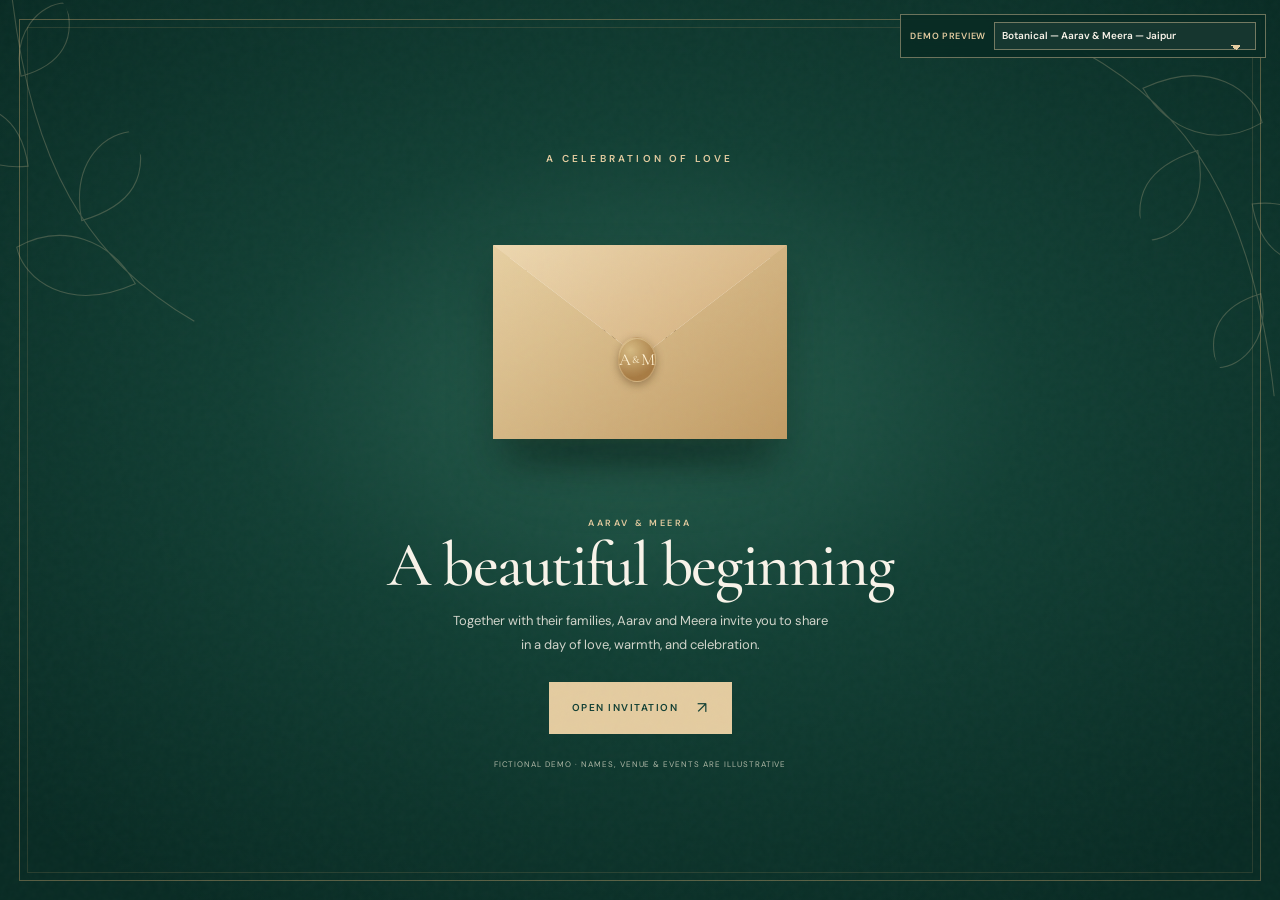
<file: index.html>
<!doctype html>
<html lang="en">

<head>
  <meta charset="UTF-8" />
  <meta name="viewport" content="width=device-width,initial-scale=1" />
  <meta name="theme-color" content="#123c32" />
  <meta name="description" content="A fictional luxury botanical wedding invitation demo for Aarav and Meera." />
  <title>Aarav &amp; Meera — Invitation Demo</title>
  <link rel="preconnect" href="https://fonts.googleapis.com" />
  <link rel="preconnect" href="https://fonts.gstatic.com" crossorigin />
  <link
    href="https://fonts.googleapis.com/css2?family=Cormorant+Garamond:ital,wght@0,400;0,500;0,600;1,400;1,500&family=DM+Sans:wght@400;500;600&display=swap"
    rel="stylesheet" />
  <link rel="stylesheet" href="styles/botanical.css" />
  <link rel="stylesheet" href="styles/envelope.css" />
  <link rel="stylesheet" href="styles/config.css" />
  <script src="config/invitations.js" defer></script>
  <script src="scripts/botanical.js" defer></script>
</head>

<body>
  <div class="paper-grain" aria-hidden="true"></div>
  <aside class="demo-switcher" aria-label="Local demo preview">
    <label for="demoInvitation">Demo preview</label>
    <select id="demoInvitation"></select>
  </aside>
  <main>
    <section class="intro" id="intro" aria-labelledby="intro-title">
      <div class="frame frame--outer" aria-hidden="true"></div>
      <div class="frame frame--inner" aria-hidden="true"></div>
      <svg class="foliage foliage--left" viewBox="0 0 240 430" aria-hidden="true">
        <path
          d="M211 421C143 315 129 199 204 10M174 358c-77-4-102-57-93-90 55-2 91 38 93 90Zm-20-84c18-62 67-72 93-57-9 48-38 67-93 57Zm-24-76c-50-19-60-66-48-91 43 8 65 41 48 91Zm36-87c12-45 52-59 76-47-6 38-32 56-76 47Z"
          fill="none" stroke="currentColor" stroke-width="1.15" />
      </svg>
      <svg class="foliage foliage--right" viewBox="0 0 240 430" aria-hidden="true">
        <path
          d="M211 421C143 315 129 199 204 10M174 358c-77-4-102-57-93-90 55-2 91 38 93 90Zm-20-84c18-62 67-72 93-57-9 48-38 67-93 57Zm-24-76c-50-19-60-66-48-91 43 8 65 41 48 91Zm36-87c12-45 52-59 76-47-6 38-32 56-76 47Z"
          fill="none" stroke="currentColor" stroke-width="1.15" />
      </svg>
      <p class="eyebrow">A CELEBRATION OF LOVE</p>
      <div class="envelope-stage" aria-hidden="true">
        <div class="envelope" id="envelope">
          <div class="envelope-shadow"></div>
          <div class="envelope-back"></div>
          <div class="envelope-liner"></div>
          <div class="letter">
            <div class="letter-inner"><span>THE WEDDING OF</span><strong>Aarav <i>&amp;</i> Meera</strong><small>12 · 12
                · 2026</small><b>✦</b></div>
          </div>
          <div class="envelope-flap"></div>
          <div class="envelope-front"></div>
          <div class="wax-seal"><span>A</span><i>&amp;</i><span>M</span></div>
        </div>
      </div>
      <p class="intro-kicker">AARAV &amp; MEERA</p>
      <h1 id="intro-title">A beautiful beginning</h1>
      <p class="intro-copy">Together with their families, Aarav and Meera invite you to share in a day of love, warmth,
        and celebration.</p>
      <button id="openBtn" class="button button--gold" type="button" aria-controls="invitation"><span>Open
          invitation</span><span class="button-arrow" aria-hidden="true">↗</span></button>
      <p class="demo-badge">Fictional demo · names, venue &amp; events are illustrative</p>
    </section>

    <section class="invitation" id="invitation" hidden aria-label="Fictional wedding invitation details">
      <header class="hero">
        <div class="hero-orbit" aria-hidden="true"></div>
        <p class="eyebrow">WITH JOY IN OUR HEARTS</p>
        <p class="hero-pretitle">THE WEDDING CELEBRATION OF</p>
        <h2 tabindex="-1">Aarav <em>&amp;</em> Meera</h2>
        <p class="hero-subtitle">joyfully invite you to celebrate a new beginning</p>
        <div class="ornament" aria-hidden="true"><span></span>✦<span></span></div>
        <p class="hero-date">SATURDAY · 12 DECEMBER 2026</p>
        <p class="hero-venue">The Grand Courtyard <b>·</b> Jaipur, Rajasthan</p><a class="scroll-link"
          href="#details">Discover the celebration <span aria-hidden="true">↓</span></a>
      </header>

      <section class="details" id="details" aria-labelledby="details-title">
        <div class="section-heading">
          <p class="eyebrow eyebrow--ink">SAVE THE DATE</p>
          <h2 id="details-title">Counting down<br><i>to forever</i></h2>
        </div>
        <div class="countdown" aria-label="Countdown to fictional wedding day">
          <div class="countdown-item"><strong id="days">—</strong><span>Days</span></div>
          <div class="countdown-item"><strong id="hours">—</strong><span>Hours</span></div>
          <div class="countdown-item"><strong id="minutes">—</strong><span>Minutes</span></div>
          <div class="countdown-item"><strong id="seconds">—</strong><span>Seconds</span></div>
        </div>
        <div class="detail-rule" aria-hidden="true"><span></span>✦<span></span></div>
        <div class="event-layout">
          <div class="event-intro">
            <p class="eyebrow eyebrow--ink">THE CELEBRATION</p>
            <h3>An evening<br>in bloom.</h3>
            <p>Gather with us beneath the Jaipur sky for a ceremony, a shared feast, and dancing into the night.</p><a
              id="venueLink" class="button button--outline"
              href="https://www.google.com/maps/search/?api=1&amp;query=Jaipur+Rajasthan" target="_blank"
              rel="noopener noreferrer">View venue location <span aria-hidden="true">↗</span></a>
            <p id="venueNote" class="demo-note">Demo map opens a Jaipur search, not a confirmed venue.</p>
          </div>
          <ol id="eventSchedule" class="schedule" aria-label="Fictional event schedule">
            <li><time datetime="2026-12-12T15:30:00+05:30">03:30 PM</time>
              <div><span class="schedule-mark" aria-hidden="true">✦</span>
                <h4>Welcome refreshments</h4>
                <p>The Courtyard Entrance</p>
              </div>
            </li>
            <li><time datetime="2026-12-12T16:00:00+05:30">04:00 PM</time>
              <div><span class="schedule-mark" aria-hidden="true">✿</span>
                <h4>Wedding ceremony</h4>
                <p>Garden Pavilion</p>
              </div>
            </li>
            <li><time datetime="2026-12-12T19:00:00+05:30">07:00 PM</time>
              <div><span class="schedule-mark" aria-hidden="true">✧</span>
                <h4>Dinner &amp; dancing</h4>
                <p>The Grand Courtyard</p>
              </div>
            </li>
          </ol>
        </div>
      </section>
      <section class="rsvp" id="rsvp" aria-labelledby="rsvp-title"><svg class="rsvp-foliage" viewBox="0 0 240 430"
          aria-hidden="true">
          <path
            d="M211 421C143 315 129 199 204 10M174 358c-77-4-102-57-93-90 55-2 91 38 93 90Zm-20-84c18-62 67-72 93-57-9 48-38 67-93 57Zm-24-76c-50-19-60-66-48-91 43 8 65 41 48 91Zm36-87c12-45 52-59 76-47-6 38-32 56-76 47Z"
            fill="none" stroke="currentColor" stroke-width="1.15" />
        </svg>
        <div class="rsvp-copy">
          <p class="eyebrow">KINDLY REPLY</p>
          <h2 id="rsvp-title">Will you join us?</h2>
          <p>We would be honoured to celebrate this beautiful moment with you.</p>
        </div>
        <form id="rsvpForm" novalidate aria-describedby="rsvpStatus rsvpNote">
          <div class="field"><label for="guestName">Your name</label><input id="guestName" name="guestName"
              autocomplete="name" placeholder="Enter your full name" maxlength="80" required /></div>
          <div class="field"><label for="attendance">Attendance</label><select id="attendance" name="attendance"
              required>
              <option value="">Select an option</option>
              <option value="yes">Joyfully accepts</option>
              <option value="no">Regretfully declines</option>
            </select></div>
          <div class="field"><label for="guestCount">Number of guests</label><select id="guestCount" name="guestCount">
              <option value="1">1 guest</option>
              <option value="2">2 guests</option>
              <option value="3">3 guests</option>
              <option value="4">4 guests</option>
            </select></div>
          <div class="field"><label for="guestMessage">A note <span>(optional)</span></label><textarea
              id="guestMessage" name="message" rows="3" maxlength="500" placeholder="Share a message for the couple"></textarea></div>
          <div class="rsvp-honeypot" aria-hidden="true"><label for="rsvpWebsite">Website</label><input
              id="rsvpWebsite" name="website" type="text" tabindex="-1" autocomplete="off" /></div>
          <button class="button button--gold" type="submit">Send demo RSVP <span
              aria-hidden="true">↗</span></button>
          <p id="rsvpStatus" class="rsvp-status" aria-live="polite"></p>
          <p id="rsvpNote" class="demo-note demo-note--light">Demo only: confirmation appears in this browser. No RSVP
            is sent or stored.</p>
        </form>
      </section>
      <footer><span>Made with love</span><strong>A <i>&amp;</i> M</strong>
        <p>INVITATION CONCEPT · FICTIONAL DEMO CONTENT</p>
      </footer>
    </section>
  </main>
</body>

</html>
</file>
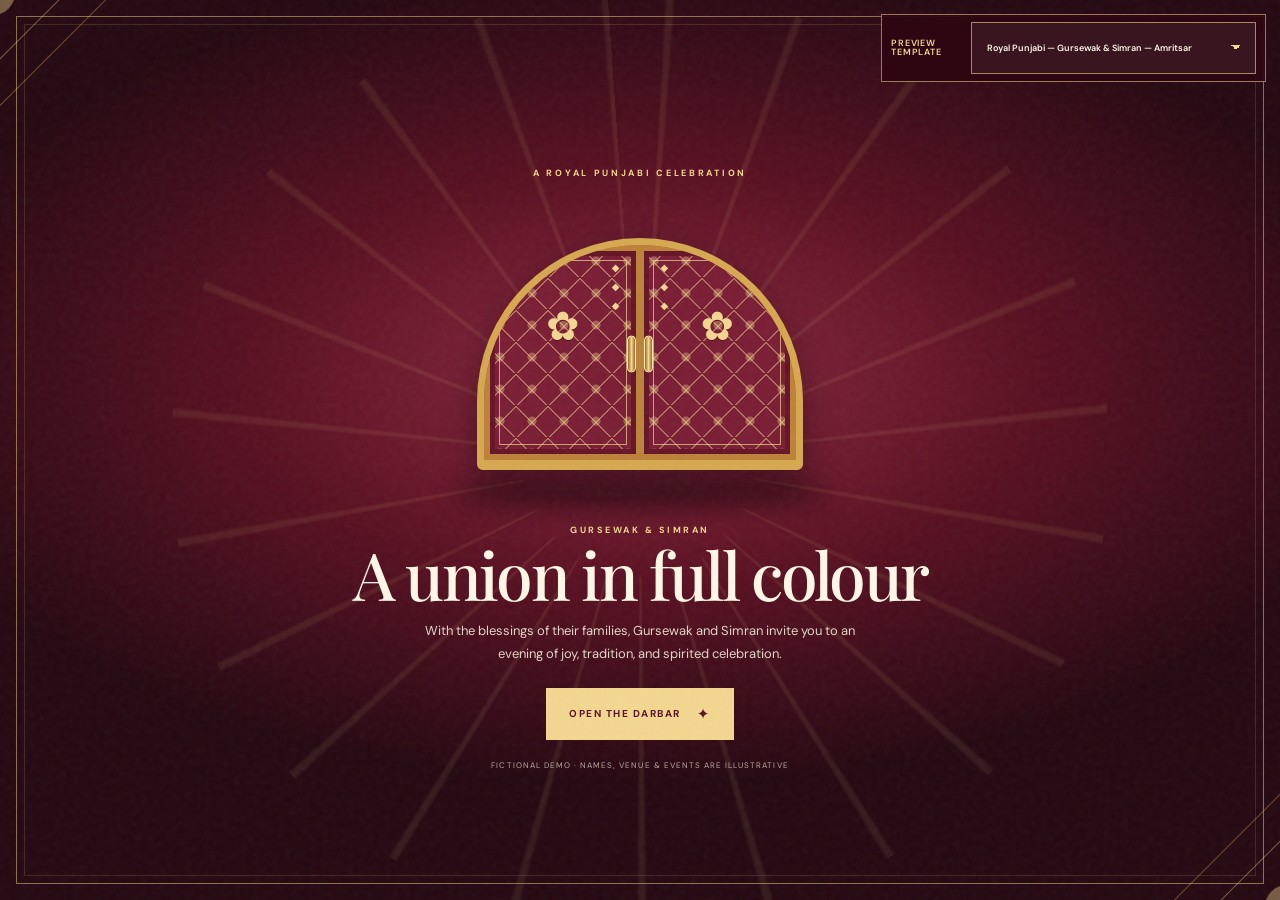
<file: royal-punjabi.html>
<!doctype html>
<html lang="en">

<head>
  <meta charset="UTF-8" />
  <meta name="viewport" content="width=device-width,initial-scale=1" />
  <meta name="theme-color" content="#4a0b1a" />
  <meta name="description" content="A fictional Royal Punjabi wedding invitation demo." />
  <title>Gursewak &amp; Simran — Royal Punjabi Invitation</title>
  <link rel="preconnect" href="https://fonts.googleapis.com" />
  <link rel="preconnect" href="https://fonts.gstatic.com" crossorigin />
  <link href="https://fonts.googleapis.com/css2?family=DM+Sans:wght@400;500;600;700&family=Noto+Serif+Gurmukhi:wght@400;500;600&family=Playfair+Display:ital,wght@0,500;0,600;0,700;1,500;1,600&display=swap" rel="stylesheet" />
  <link rel="stylesheet" href="styles/royal-punjabi.css" />
  <script src="config/invitations.js" defer></script>
  <script src="scripts/royal-punjabi.js" defer></script>
</head>

<body class="royal-page">
  <div class="royal-texture" aria-hidden="true"></div>
  <aside class="template-switcher" aria-label="Local template preview">
    <label for="templatePreview">Preview template</label>
    <select id="templatePreview"></select>
  </aside>
  <main>
    <section class="royal-entrance" id="royalEntrance" aria-labelledby="royal-entrance-title">
      <div class="sunburst" aria-hidden="true"></div>
      <div class="royal-corner royal-corner--one" aria-hidden="true"></div>
      <div class="royal-corner royal-corner--two" aria-hidden="true"></div>
      <p class="royal-kicker">A ROYAL PUNJABI CELEBRATION</p>
      <div class="darbar-stage" aria-hidden="true">
        <div class="darbar-shadow"></div>
        <div class="darbar-arch">
          <div class="darbar-card">
            <span class="card-overline">TOGETHER WITH THEIR FAMILIES</span>
            <span class="card-flourish">✦</span>
            <strong>Gursewak <i>&amp;</i> Simran</strong>
            <span class="card-date">17 · 04 · 2027</span>
          </div>
          <div class="darbar-door darbar-door--left"><span class="door-rosette">✿</span><span class="door-chain">◆<br>◆<br>◆</span></div>
          <div class="darbar-door darbar-door--right"><span class="door-rosette">✿</span><span class="door-chain">◆<br>◆<br>◆</span></div>
          <div class="darbar-handle darbar-handle--left"></div>
          <div class="darbar-handle darbar-handle--right"></div>
        </div>
      </div>
      <p class="royal-names">GURSEWAK &amp; SIMRAN</p>
      <h1 id="royal-entrance-title">A union in full colour</h1>
      <p class="royal-intro-copy">With the blessings of their families, Gursewak and Simran invite you to an evening of joy, tradition, and spirited celebration.</p>
      <button id="royalOpen" class="royal-button royal-button--gold" type="button" aria-controls="royalInvitation"><span>Open the darbar</span><b aria-hidden="true">✦</b></button>
      <p class="royal-demo-badge">Fictional demo · names, venue &amp; events are illustrative</p>
    </section>

    <section class="royal-invitation" id="royalInvitation" hidden aria-label="Fictional Royal Punjabi wedding invitation details">
      <header class="royal-hero">
        <div class="royal-hero__pattern" aria-hidden="true"></div>
        <div class="royal-archway" aria-hidden="true"><span></span><span></span><span></span></div>
        <p class="royal-kicker">WITH LOVE, LAUGHTER &amp; BLESSINGS</p>
        <p class="royal-pretitle">CELEBRATING THE WEDDING OF</p>
        <h2 tabindex="-1">Gursewak <i>&amp;</i> Simran</h2>
        <p class="royal-subtitle">invite you to share in a celebration made for the heart</p>
        <div class="royal-rule" aria-hidden="true"><span></span><b>✦</b><span></span></div>
        <p class="royal-date">SATURDAY · 17 APRIL 2027</p>
        <p class="royal-venue">The Saffron Haveli <b>·</b> Amritsar, Punjab</p>
        <a class="royal-scroll-link" href="#royalDetails">Explore the festivities <span aria-hidden="true">↓</span></a>
      </header>

      <section class="royal-details" id="royalDetails" aria-labelledby="royal-details-title">
        <div class="royal-section-heading">
          <p class="royal-kicker royal-kicker--ink">SAVE THE DATE</p>
          <h2 id="royal-details-title">The celebration<br><i>draws near</i></h2>
        </div>
        <div class="royal-countdown" aria-label="Countdown to fictional wedding day">
          <div><strong id="royalDays">—</strong><span>Days</span></div>
          <div><strong id="royalHours">—</strong><span>Hours</span></div>
          <div><strong id="royalMinutes">—</strong><span>Minutes</span></div>
          <div><strong id="royalSeconds">—</strong><span>Seconds</span></div>
        </div>
        <div class="royal-divider" aria-hidden="true"><span></span><i>✿</i><span></span></div>
        <div class="royal-events">
          <article class="royal-event-copy">
            <p class="royal-kicker royal-kicker--ink">THE FESTIVITIES</p>
            <h3>An evening<br>of splendour.</h3>
            <p>Gather beneath the arches for music, vows, generous tables, and a dance floor that carries on into the night.</p>
            <a id="royalVenueLink" class="royal-button royal-button--outline" href="https://www.google.com/maps/search/?api=1&amp;query=Amritsar+Punjab" target="_blank" rel="noopener noreferrer">View venue location <b aria-hidden="true">↗</b></a>
            <p id="royalVenueNote" class="royal-demo-note">Demo map opens an Amritsar search, not a confirmed venue.</p>
          </article>
          <ol id="royalSchedule" class="royal-schedule" aria-label="Fictional event schedule"></ol>
        </div>
      </section>

      <section class="royal-rsvp" id="royalRsvp" aria-labelledby="royal-rsvp-title">
        <div class="royal-rsvp__motif" aria-hidden="true">✿</div>
        <div class="royal-rsvp-copy">
          <p class="royal-kicker">KINDLY REPLY</p>
          <h2 id="royal-rsvp-title">Will you celebrate with us?</h2>
          <p>Your presence would make this joyous occasion even more memorable.</p>
        </div>
        <form id="royalRsvpForm" novalidate aria-describedby="royalRsvpStatus royalRsvpNote">
          <div class="royal-field"><label for="royalGuestName">Your name</label><input id="royalGuestName" name="guestName" autocomplete="name" maxlength="80" placeholder="Enter your full name" required /></div>
          <div class="royal-field"><label for="royalAttendance">Attendance</label><select id="royalAttendance" name="attendance" required><option value="">Select an option</option><option value="yes">Joyfully accepts</option><option value="no">Regretfully declines</option></select></div>
          <div class="royal-field"><label for="royalGuestCount">Number of guests</label><select id="royalGuestCount" name="guestCount"></select></div>
          <div class="royal-field"><label for="royalMessage">A note <span>(optional)</span></label><textarea id="royalMessage" name="message" rows="3" maxlength="500" placeholder="Share a message for the couple"></textarea></div>
          <div class="royal-honeypot" aria-hidden="true"><label for="royalWebsite">Website</label><input id="royalWebsite" name="website" type="text" tabindex="-1" autocomplete="off" /></div>
          <button class="royal-button royal-button--gold" type="submit">Send demo RSVP <b aria-hidden="true">✦</b></button>
          <p id="royalRsvpStatus" class="royal-rsvp-status" aria-live="polite"></p>
          <p id="royalRsvpNote" class="royal-demo-note royal-demo-note--light">Demo only: confirmation appears in this browser. No RSVP is sent or stored.</p>
        </form>
      </section>
      <footer class="royal-footer"><span>Made for a grand celebration</span><strong>G <i>&amp;</i> S</strong><p>ROYAL PUNJABI INVITATION CONCEPT · FICTIONAL DEMO CONTENT</p></footer>
    </section>
  </main>
</body>

</html>
</file>
<file: styles/botanical.css>
:root{--emerald-950:#092b24;--emerald-900:#0e352c;--emerald-800:#123f34;--ivory:#f8f3e9;--ink:#17362e;--ink-soft:#52655d;--gold:#c5a36b;--gold-pale:#e4cca0;--gold-deep:#98733e;--line:rgba(197,163,107,.42);--display:'Cormorant Garamond',Georgia,serif;--sans:'DM Sans',system-ui,sans-serif}*{box-sizing:border-box}html{scroll-behavior:smooth}body{min-width:320px;margin:0;background:var(--emerald-950);color:var(--ivory);font-family:var(--sans);overflow-x:hidden}button,input,select{font:inherit}button{cursor:pointer}button:focus-visible,a:focus-visible,input:focus-visible,select:focus-visible{outline:2px solid var(--gold-pale);outline-offset:4px}.paper-grain{background-image:url("data:image/svg+xml,%3Csvg viewBox='0 0 180 180' xmlns='http://www.w3.org/2000/svg'%3E%3Cfilter id='n'%3E%3CfeTurbulence type='fractalNoise' baseFrequency='.72' numOctaves='3' stitchTiles='stitch'/%3E%3C/filter%3E%3Crect width='100%25' height='100%25' filter='url(%23n)' opacity='.18'/%3E%3C/svg%3E");inset:0;opacity:.14;pointer-events:none;position:fixed;z-index:10}.intro{align-items:center;background:radial-gradient(ellipse 70% 65% at 50% 44%,#28604f 0%,var(--emerald-800) 44%,var(--emerald-950) 100%);display:flex;flex-direction:column;justify-content:center;min-height:100svh;overflow:hidden;padding:54px 26px 34px;position:relative;text-align:center}.frame{border:1px solid var(--line);inset:19px;pointer-events:none;position:absolute}.frame--inner{border-color:rgba(197,163,107,.16);inset:27px}.foliage{color:#e4cca0;opacity:.24;position:absolute;top:-21px;width:230px}.foliage--left{left:-88px;transform:rotate(-27deg)}.foliage--right{right:-88px;transform:rotate(152deg)}.eyebrow{color:var(--gold-pale);font-size:10px;font-weight:600;letter-spacing:.32em;line-height:1.5;margin:0;text-transform:uppercase}.envelope-stage{display:grid;height:325px;margin:5px 0 4px;perspective:1200px;place-items:center;width:min(440px,94vw);z-index:1}.envelope{filter:drop-shadow(0 26px 22px rgba(1,20,15,.35));height:194px;position:relative;transform-style:preserve-3d;transition:transform 1.1s cubic-bezier(.2,.8,.2,1);width:294px}.envelope-shadow{background:rgba(0,15,11,.3);border-radius:50%;bottom:-24px;filter:blur(10px);height:20px;left:8%;position:absolute;width:84%;transition:opacity .55s}.envelope-back{background:linear-gradient(135deg,#d7bd8f 0%,#b6915c 100%);border-radius:3px;inset:0;position:absolute}.envelope-liner{background:linear-gradient(135deg,#e9d4ac,#be9964);clip-path:polygon(0 0,100% 0,50% 67%);inset:0;position:absolute}.letter{background:var(--ivory);bottom:10px;box-shadow:0 5px 16px rgba(66,44,17,.22);display:grid;height:173px;left:17px;place-items:center;position:absolute;right:17px;transform:translateZ(2px);transition:transform 1.15s .38s cubic-bezier(.22,.8,.17,1);z-index:2}.letter-inner{align-items:center;border:1px solid rgba(151,111,59,.52);color:#4e402d;display:flex;flex-direction:column;gap:8px;height:84%;justify-content:center;padding:10px;width:89%}.letter-inner span,.letter-inner small{font-size:8px;letter-spacing:.2em}.letter-inner strong{font-family:var(--display);font-size:29px;font-weight:500;line-height:.85;white-space:nowrap}.letter-inner i,footer i{color:var(--gold-deep);font-style:normal}.letter-inner b{color:var(--gold-deep);font-size:10px;font-weight:400}.envelope-front{background:linear-gradient(143deg,#e7d0a2,#c19b64);clip-path:polygon(0 0,50% 58%,100% 0,100% 100%,0 100%);inset:0;position:absolute;z-index:4}.envelope-flap{backface-visibility:hidden;background:linear-gradient(145deg,#edd8b0,#ca9f68);clip-path:polygon(0 0,100% 0,50% 58%);inset:0;position:absolute;transform-origin:top;transition:transform .78s cubic-bezier(.3,.72,.2,1),z-index 0s .5s;z-index:5}.wax-seal{align-items:center;background:radial-gradient(circle at 32% 28%,#d6ba82,#a77b43 70%);border:1px solid rgba(255,236,193,.3);border-radius:50%;box-shadow:0 3px 8px rgba(68,43,15,.4),inset 0 1px rgba(255,241,202,.35);color:#fff1d1;display:flex;font-family:var(--display);font-size:17px;gap:1px;height:45px;justify-content:center;left:calc(50% - 22px);position:absolute;top:92px;transition:opacity .24s,transform .5s;z-index:6}.wax-seal i{font-size:11px;font-style:normal}.envelope.open{transform:translateY(34px) rotateX(2deg)}.envelope.open .envelope-flap{transform:rotateX(180deg);z-index:1}.envelope.open .wax-seal{opacity:0;transform:scale(.75)}.envelope.open .letter{transform:translate3d(0,-126px,20px)}.envelope.open .envelope-shadow{opacity:.6}.intro-kicker{color:var(--gold-pale);font-size:9px;font-weight:600;letter-spacing:.29em;margin:0 0 8px}.intro h1,.hero h2,.section-heading h2,.rsvp h2,.event-intro h3{font-family:var(--display);font-weight:500}.intro h1{font-size:clamp(39px,6vw,63px);letter-spacing:-.025em;line-height:.9;margin:0}.intro-copy{color:rgba(248,243,233,.83);font-size:13px;line-height:1.85;margin:15px auto 25px;max-width:382px}.button{align-items:center;border:1px solid var(--gold-pale);display:inline-flex;font-size:10px;font-weight:600;gap:19px;justify-content:center;letter-spacing:.15em;min-height:52px;padding:13px 22px;text-decoration:none;text-transform:uppercase;transition:background .25s,color .25s,transform .25s}.button:hover{transform:translateY(-3px)}.button--gold{background:var(--gold-pale);color:var(--emerald-900)}.button--gold:hover{background:#f1dbaf}.button-arrow{font-size:16px;font-weight:400;line-height:0}.demo-badge{color:rgba(224,224,204,.76);font-size:8px;letter-spacing:.12em;margin:25px 0 0;text-transform:uppercase}.invitation{animation:invitation-in .65s ease-out both}@keyframes invitation-in{from{opacity:0;transform:translateY(10px)}to{opacity:1;transform:translateY(0)}}.hero{align-items:center;background:radial-gradient(ellipse at 50% 43%,#285e4e 0%,var(--emerald-800) 47%,var(--emerald-950) 100%);display:flex;flex-direction:column;isolation:isolate;justify-content:center;min-height:100svh;overflow:hidden;padding:100px 30px 74px;position:relative;text-align:center}.hero:before{border:1px solid var(--line);content:"";inset:22px;pointer-events:none;position:absolute}.hero-orbit{border:1px solid rgba(223,198,148,.18);border-radius:50%;height:min(700px,80vw);position:absolute;width:min(700px,80vw);z-index:-1}.hero-orbit:after,.hero-orbit:before{border:1px solid rgba(223,198,148,.12);border-radius:50%;content:"";inset:9%;position:absolute}.hero .eyebrow{margin-bottom:46px}.hero-pretitle{color:var(--gold-pale);font-size:9px;letter-spacing:.3em;margin:0}.hero h2{font-size:clamp(65px,11vw,148px);letter-spacing:-.055em;line-height:.78;margin:19px 0 14px}.hero h2 em{color:var(--gold);font-style:normal;font-weight:400}.hero-subtitle{font-family:var(--display);font-size:clamp(20px,2.3vw,28px);font-style:italic;margin:0}.ornament,.detail-rule{align-items:center;color:var(--gold);display:flex;gap:12px;margin:32px 0}.ornament span,.detail-rule span{background:currentColor;height:1px;width:47px}.hero-date{font-size:11px;font-weight:600;letter-spacing:.19em;margin:0}.hero-venue{color:rgba(248,243,233,.78);font-size:13px;margin:11px 0 0}.hero-venue b{color:var(--gold);font-size:17px;padding:0 5px}.scroll-link{color:var(--gold-pale);font-size:10px;letter-spacing:.18em;margin-top:55px;text-decoration:none;text-underline-offset:7px;text-transform:uppercase}.scroll-link span{font-size:14px;margin-left:5px}.details{background:var(--ivory);color:var(--ink);padding:116px max(25px,calc((100vw - 1120px)/2)) 108px}.section-heading{text-align:center}.eyebrow--ink{color:var(--gold-deep)}.section-heading h2{font-size:clamp(45px,6vw,73px);letter-spacing:-.035em;line-height:.78;margin:17px 0 0}.section-heading h2 i{color:var(--gold-deep);font-weight:400}.countdown{display:grid;gap:clamp(9px,3.6vw,52px);grid-template-columns:repeat(4,1fr);margin:58px auto 47px;max-width:760px}.countdown div{align-items:center;display:flex;flex-direction:column;gap:10px;min-width:0}.countdown strong{font-family:var(--display);font-size:clamp(43px,7.2vw,81px);font-weight:500;line-height:.7}.countdown span{font-size:9px;font-weight:600;letter-spacing:.16em;text-transform:uppercase}.detail-rule{color:var(--gold-deep);justify-content:center;margin:0 auto 79px}.detail-rule span{width:54px}.event-layout{align-items:center;display:grid;gap:clamp(45px,8vw,120px);grid-template-columns:minmax(220px,.85fr) minmax(320px,1.15fr);max-width:950px;margin:auto}.event-intro h3{font-size:clamp(42px,5.1vw,63px);letter-spacing:-.04em;line-height:.78;margin:13px 0 22px}.event-intro>p:not(.demo-note){color:var(--ink-soft);font-size:13px;line-height:1.8;margin:0 0 27px;max-width:310px}.button--outline{border-color:rgba(45,67,53,.65);color:var(--ink);font-size:9px;gap:15px}.button--outline:hover{background:var(--emerald-800);border-color:var(--emerald-800);color:var(--ivory)}.demo-note{color:#867963;font-size:10px;line-height:1.6;margin:14px 0 0}.schedule{border-left:1px solid rgba(159,119,65,.43);list-style:none;margin:0;padding:0 0 0 31px}.schedule li{align-items:flex-start;display:grid;gap:22px;grid-template-columns:76px 1fr;padding:0 0 39px;position:relative}.schedule li:last-child{padding-bottom:0}.schedule li:before{background:var(--ivory);border:1px solid var(--gold-deep);border-radius:50%;content:"";height:9px;left:-36px;position:absolute;top:4px;width:9px}.schedule time{color:var(--gold-deep);font-size:10px;font-weight:600;letter-spacing:.08em;padding-top:3px}.schedule-mark{color:var(--gold-deep);font-size:15px}.schedule h4{font-family:var(--display);font-size:30px;font-weight:500;line-height:.95;margin:5px 0 7px}.schedule p{color:var(--ink-soft);font-size:12px;margin:0}.rsvp{background:radial-gradient(ellipse 78% 85% at 80% 36%,#245747,var(--emerald-900) 65%);isolation:isolate;overflow:hidden;padding:115px max(25px,calc((100vw - 940px)/2)) 121px;position:relative}.rsvp:before{border:1px solid var(--line);content:"";inset:23px;pointer-events:none;position:absolute}.rsvp-foliage{bottom:-178px;color:#dcbf86;opacity:.17;position:absolute;right:-69px;transform:rotate(-31deg);width:350px;z-index:-1}.rsvp-copy{text-align:center}.rsvp h2{font-size:clamp(49px,6vw,77px);letter-spacing:-.04em;line-height:.8;margin:17px 0 17px}.rsvp-copy>p:last-child{color:rgba(248,243,233,.8);font-size:13px;line-height:1.75;margin:0 auto;max-width:340px}.rsvp form{display:flex;flex-direction:column;gap:20px;margin:39px auto 0;max-width:450px}.field{display:flex;flex-direction:column;gap:9px;text-align:left}.field label{color:var(--gold-pale);font-size:9px;font-weight:600;letter-spacing:.16em;text-transform:uppercase}input,select{appearance:none;background:rgba(255,255,255,.055);border:1px solid rgba(226,206,165,.55);border-radius:0;color:var(--ivory);min-height:52px;outline-offset:3px;padding:13px 15px;width:100%}select{background-image:linear-gradient(45deg,transparent 50%,var(--gold-pale) 50%),linear-gradient(135deg,var(--gold-pale) 50%,transparent 50%);background-position:calc(100% - 19px) 22px,calc(100% - 14px) 22px;background-repeat:no-repeat;background-size:5px 5px,5px 5px;padding-right:38px}select option{background:var(--emerald-900);color:var(--ivory)}input::placeholder{color:rgba(248,243,233,.55)}form .button{margin-top:4px}.rsvp-status{color:#f4ddb1;font-size:12px;line-height:1.5;margin:0;min-height:18px;text-align:center}.demo-note--light{color:rgba(230,231,215,.7);margin:-6px auto 0;max-width:330px;text-align:center}footer{align-items:center;background:#08271f;display:flex;flex-direction:column;gap:10px;padding:54px 20px 67px;text-align:center}footer span{font-family:var(--display);font-size:21px;font-style:italic}footer strong{font-family:var(--display);font-size:59px;font-weight:400;line-height:1}footer p{color:rgba(225,229,211,.64);font-size:9px;letter-spacing:.15em;margin:7px 0 0}@media (max-width:600px){.intro{padding:48px 24px 26px}.frame{inset:12px}.frame--inner{inset:19px}.foliage{width:178px}.foliage--left{left:-78px}.foliage--right{right:-78px}.envelope-stage{height:297px;margin-top:-2px}.envelope{transform:scale(.89)}.envelope.open{transform:scale(.89) translateY(34px) rotateX(2deg)}.intro-copy{margin-bottom:21px}.demo-badge{line-height:1.7;margin-top:19px;max-width:265px}.hero{padding:90px 28px 63px}.hero:before{inset:14px}.hero-orbit{height:82vw;width:82vw}.hero .eyebrow{margin-bottom:35px}.hero-pretitle{font-size:8px}.hero h2{font-size:clamp(61px,19.5vw,86px);line-height:.76}.hero-subtitle{font-size:20px}.hero-date{font-size:9px;letter-spacing:.15em}.hero-venue{font-size:12px}.scroll-link{margin-top:44px}.details{padding:86px 22px}.countdown{gap:6px;margin:49px 0 42px}.countdown strong{font-size:clamp(40px,13vw,58px)}.countdown span{font-size:7px;letter-spacing:.12em}.detail-rule{margin-bottom:59px}.event-layout{grid-template-columns:1fr}.event-intro{text-align:center}.event-intro>p:not(.demo-note){margin-left:auto;margin-right:auto}.schedule{margin:4px 0 0;padding-left:26px}.schedule li{gap:13px;grid-template-columns:70px 1fr;padding-bottom:32px}.schedule li:before{left:-31px}.schedule h4{font-size:27px}.rsvp{padding:87px 24px 92px}.rsvp:before{inset:14px}.rsvp-foliage{bottom:-205px;right:-135px;width:315px}}@media (min-width:601px) and (max-width:850px){.event-layout{gap:55px}.details{padding-left:45px;padding-right:45px}}@media (min-width:1100px){.intro h1{font-size:63px}.envelope-stage{height:342px}.details{padding-top:135px;padding-bottom:128px}}@media (prefers-reduced-motion:reduce){html{scroll-behavior:auto}*,*:before,*:after{animation-duration:.01ms!important;animation-iteration-count:1!important;scroll-behavior:auto!important;transition-duration:.01ms!important}}[hidden]{display:none!important}
</file>
<file: styles/envelope.css>
/* Keep the completed, scrollable invitation within the actual viewport at 320px. */
html, body { min-width:0; }

/* The envelope is a single, centered component. Only its own layers animate. */
.envelope { transform-origin:50% 50%; }
.envelope-back { z-index:1; }
.envelope-liner { z-index:2; }
.letter {
  transform:translateY(0);
  transition:transform .82s .72s cubic-bezier(.2,.78,.2,1), z-index 0s .72s;
  z-index:3;
}
.envelope-front {
  transform-origin:50% 100%;
  transition:opacity .28s 1.45s ease, transform .52s 1.38s cubic-bezier(.22,.75,.2,1), z-index 0s 1.9s;
  z-index:4;
}
.envelope-flap {
  transform-origin:50% 0;
  transition:transform .72s .08s cubic-bezier(.25,.75,.25,1), z-index 0s .8s;
  z-index:6;
}
.wax-seal {
  transition:opacity .2s ease, transform .32s cubic-bezier(.2,.8,.2,1);
  z-index:7;
}

.envelope.open { transform:none; }
.envelope.open .envelope-flap { transform:rotateX(180deg); z-index:1; }
.envelope.open .wax-seal { opacity:0; transform:scale(.82); }
.envelope.open .letter { transform:translateY(-122px); z-index:8; }
.envelope.open .envelope-front { opacity:0; transform:translateY(26px); z-index:1; }
.envelope.open .envelope-back,
.envelope.open .envelope-liner { opacity:.2; transition:opacity .3s 1.42s ease; }
.envelope.open .envelope-shadow { opacity:.48; transition:opacity .3s 1.42s ease; }

/* Countdown cells use separate, stable line boxes for every number and label. */
.countdown { align-items:start; gap:clamp(10px,3.6vw,52px); }
.countdown .countdown-item { align-items:center; display:flex; flex-direction:column; gap:13px; min-width:0; text-align:center; }
.countdown .countdown-item strong { display:block; font-variant-numeric:tabular-nums; line-height:1; min-height:1em; white-space:nowrap; }
.countdown .countdown-item span { display:block; line-height:1.2; min-height:1.2em; white-space:nowrap; }

@media (max-width:600px) {
  .envelope.open { transform:scale(.89); }
  .envelope.open .letter { transform:translateY(-122px); }
  .countdown .countdown-item { gap:10px; }
  .countdown .countdown-item strong { line-height:1.05; }
  .countdown .countdown-item span { letter-spacing:.08em; line-height:1.3; }
}

@media (prefers-reduced-motion:reduce) {
  .envelope.open .letter { transform:translateY(-122px); }
}
</file>
<file: styles/config.css>
/* Local-only configuration preview control. It does not participate in invitation layout. */
.demo-switcher {
    position: fixed;
    right: 14px;
    top: 14px;
    z-index: 30;
    display: flex;
    align-items: center;
    gap: 8px;
    padding: 7px 9px;
    border: 1px solid rgba(228, 204, 160, .45);
    background: rgba(9, 43, 36, .88);
    color: var(--gold-pale);
    font: 600 9px/1 var(--sans);
    letter-spacing: .08em;
    text-transform: uppercase;
    backdrop-filter: blur(8px)
}

.demo-switcher select {
    min-height: 28px;
    width: auto;
    padding: 4px 25px 4px 7px;
    border-color: rgba(228, 204, 160, .45);
    font-size: 10px;
    color: var(--ivory)
}

.rsvp-status[data-state="error"] {
    color: #f4c5b0
}

.rsvp-status[data-state="pending"] {
    color: var(--gold-pale)
}

.rsvp-status[data-state="success"] {
    color: #d9ead0
}

.field textarea {
    appearance: none;
    background: rgba(255, 255, 255, .055);
    border: 1px solid rgba(226, 206, 165, .55);
    border-radius: 0;
    color: var(--ivory);
    display: block;
    box-sizing: border-box;
    width: 100%;
    min-height: 92px;
    outline-offset: 3px;
    padding: 13px 15px;
    resize: vertical;
    font: inherit;
    line-height: 1.5
}

.field textarea::placeholder {
    color: rgba(248, 243, 233, .55)
}

.field textarea:focus-visible {
    outline: 2px solid var(--gold-pale);
    outline-offset: 4px
}

.field label span {
    font-size: .8em;
    opacity: .72;
    text-transform: none;
    letter-spacing: 0
}

.rsvp-honeypot {
    position: absolute;
    width: 1px;
    height: 1px;
    overflow: hidden;
    clip: rect(0 0 0 0);
    white-space: nowrap
}

@media (max-width:600px) {
    .demo-switcher {
        right: 10px;
        top: 10px
    }

    .demo-switcher label {
        display: none
    }
}
</file>
<file: styles/royal-punjabi.css>
:root { --royal-wine:#4a0b1a; --royal-wine-deep:#22050d; --royal-rose:#7d1d35; --royal-gold:#d7a84f; --royal-gold-light:#f3d790; --royal-ivory:#fff7e7; --royal-ink:#35111a; --royal-muted:#705254; --royal-display:'Playfair Display', Georgia, serif; --royal-sans:'DM Sans', system-ui, sans-serif; }
* { box-sizing:border-box; }
html { scroll-behavior:smooth; }
body.royal-page { min-width:320px; margin:0; overflow-x:hidden; background:var(--royal-wine-deep); color:var(--royal-ivory); font-family:var(--royal-sans); }
.royal-texture { position:fixed; z-index:8; inset:0; pointer-events:none; opacity:.16; background-image:url("data:image/svg+xml,%3Csvg viewBox='0 0 180 180' xmlns='http://www.w3.org/2000/svg'%3E%3Cfilter id='n'%3E%3CfeTurbulence type='fractalNoise' baseFrequency='.8' numOctaves='3' stitchTiles='stitch'/%3E%3C/filter%3E%3Crect width='100%25' height='100%25' filter='url(%23n)' opacity='.32'/%3E%3C/svg%3E"); }
.template-switcher { position:fixed; z-index:20; top:14px; right:14px; display:flex; gap:8px; align-items:center; padding:7px 9px; border:1px solid rgba(243,215,144,.56); background:rgba(45,6,17,.89); color:var(--royal-gold-light); font:600 9px/1 var(--royal-sans); text-transform:uppercase; letter-spacing:.08em; backdrop-filter:blur(9px); }
.template-switcher select { width:auto; min-height:28px; padding:4px 24px 4px 7px; border:1px solid rgba(243,215,144,.56); background:rgba(74,11,26,.65); color:var(--royal-ivory); font:inherit; }
.royal-entrance { position:relative; display:flex; min-height:100svh; overflow:hidden; flex-direction:column; align-items:center; justify-content:center; padding:72px 24px 35px; text-align:center; background:radial-gradient(ellipse 60% 45% at 50% 42%,#8e2943 0%,var(--royal-wine) 50%,var(--royal-wine-deep) 100%); }
.royal-entrance:before,.royal-entrance:after { position:absolute; inset:16px; border:1px solid rgba(243,215,144,.5); content:""; pointer-events:none; }
.royal-entrance:after { inset:24px; border-color:rgba(243,215,144,.14); }
.sunburst { position:absolute; width:min(940px,120vw); aspect-ratio:1; top:50%; left:50%; opacity:.16; transform:translate(-50%,-49%); background:repeating-conic-gradient(from -4deg,transparent 0 7deg,rgba(243,215,144,.5) 7.5deg 8deg,transparent 8.5deg 16deg); border-radius:50%; pointer-events:none; mask-image:radial-gradient(circle,transparent 0 17%,#000 18% 71%,transparent 72%); }
.royal-corner { position:absolute; width:170px; aspect-ratio:1; opacity:.4; border:1px solid var(--royal-gold); pointer-events:none; transform:rotate(45deg); }
.royal-corner:before,.royal-corner:after { position:absolute; inset:19%; border:1px solid var(--royal-gold-light); content:""; }
.royal-corner:after { inset:37%; background:var(--royal-gold-light); border-radius:50%; }
.royal-corner--one { top:-92px; left:-92px; }.royal-corner--two { right:-92px; bottom:-92px; }
.royal-kicker { z-index:1; margin:0; color:var(--royal-gold-light); font-size:9px; font-weight:700; letter-spacing:.3em; line-height:1.55; text-transform:uppercase; }
.darbar-stage { z-index:1; width:min(520px,94vw); height:300px; margin:10px 0 7px; display:grid; place-items:center; perspective:1450px; }
.darbar-shadow { position:absolute; bottom:11px; width:72%; height:24px; border-radius:50%; background:rgba(11,0,3,.55); filter:blur(12px); transition:opacity .7s ease; }
.darbar-arch { position:relative; width:326px; height:232px; border:7px solid var(--royal-gold); border-bottom-width:10px; border-radius:170px 170px 6px 6px; background:linear-gradient(145deg,#f5d78f,#a46a2e 45%,#e8be63 100%); box-shadow:0 14px 35px rgba(12,0,5,.44),inset 0 0 0 5px rgba(88,24,20,.68); overflow:hidden; transform-style:preserve-3d; }
.darbar-arch:before { position:absolute; inset:13px 13px 0; border:1px solid rgba(255,245,206,.52); border-radius:155px 155px 0 0; content:""; }
.darbar-card { position:absolute; z-index:1; inset:18px 27px 10px; display:flex; align-items:center; justify-content:center; flex-direction:column; gap:10px; padding:21px 10px 9px; color:#651627; background:linear-gradient(150deg,#fff4d4,#f3d894 55%,#fff0c7); border:1px solid #a76535; border-radius:140px 140px 0 0; box-shadow:0 5px 17px rgba(62,14,21,.35); text-align:center; }
.darbar-card:before { position:absolute; inset:8px; border:1px solid rgba(125,29,53,.45); border-radius:130px 130px 0 0; content:""; }
.card-overline,.card-date { z-index:1; color:#8c3d2b; font-size:7px; font-weight:700; letter-spacing:.19em; }
.card-flourish { z-index:1; color:#b9782b; font-size:16px; line-height:.6; }
.darbar-card strong { z-index:1; font:600 28px/.84 var(--royal-display); letter-spacing:-.055em; }.darbar-card i { color:#b9782b; font-style:normal; }
.darbar-door { position:absolute; z-index:4; top:0; bottom:0; width:50.5%; overflow:hidden; backface-visibility:hidden; transform-style:preserve-3d; transition:transform 1.25s cubic-bezier(.2,.78,.16,1); background-color:#7a1d34; background-image:linear-gradient(45deg,transparent 46%,rgba(243,215,144,.48) 47% 49%,transparent 50%),linear-gradient(-45deg,transparent 46%,rgba(243,215,144,.48) 47% 49%,transparent 50%),radial-gradient(circle at 50% 50%,rgba(243,215,144,.35) 0 4px,transparent 5px); background-size:32px 32px,32px 32px,32px 32px; box-shadow:inset 0 0 0 6px #bd8239,inset 0 0 0 11px #651427; }
.darbar-door:before { position:absolute; inset:15px; border:1px solid rgba(243,215,144,.7); content:""; }.darbar-door--left { left:0; transform-origin:left center; }.darbar-door--right { right:0; transform-origin:right center; }
.door-rosette { position:absolute; top:38%; left:50%; transform:translate(-50%,-50%); color:var(--royal-gold-light); font-size:40px; text-shadow:0 1px #5a1021; }.door-chain { position:absolute; top:13px; color:var(--royal-gold-light); font-size:10px; line-height:1.9; text-align:center; }.darbar-door--left .door-chain { right:22px; }.darbar-door--right .door-chain { left:22px; }
.darbar-handle { position:absolute; z-index:6; top:51%; width:9px; height:37px; border:1px solid #fff0bd; border-radius:9px; background:linear-gradient(90deg,#9a632c,#f7d981,#9a632c); transform:translateY(-50%); transition:opacity .25s .15s; }.darbar-handle--left { left:calc(50% - 13px); }.darbar-handle--right { right:calc(50% - 13px); }
.darbar-stage.is-open .darbar-door--left { transform:rotateY(-112deg); }.darbar-stage.is-open .darbar-door--right { transform:rotateY(112deg); }.darbar-stage.is-open .darbar-handle { opacity:0; }.darbar-stage.is-open .darbar-shadow { opacity:.42; }
.royal-names { z-index:1; margin:0 0 7px; color:var(--royal-gold-light); font-size:9px; font-weight:700; letter-spacing:.28em; }.royal-entrance h1 { z-index:1; max-width:760px; margin:0; font:500 clamp(37px,6vw,66px)/.94 var(--royal-display); letter-spacing:-.04em; }.royal-intro-copy { z-index:1; max-width:470px; margin:14px auto 23px; color:rgba(255,247,231,.85); font-size:13px; line-height:1.8; }
.royal-button { display:inline-flex; min-height:52px; align-items:center; justify-content:center; gap:16px; padding:13px 22px; border:1px solid var(--royal-gold-light); font:700 10px/1 var(--royal-sans); letter-spacing:.15em; text-decoration:none; text-transform:uppercase; transition:transform .25s ease,background .25s ease,color .25s ease; cursor:pointer; }.royal-button:hover { transform:translateY(-3px); }.royal-button:focus-visible,.royal-page input:focus-visible,.royal-page select:focus-visible,.royal-page textarea:focus-visible { outline:2px solid var(--royal-gold-light); outline-offset:4px; }.royal-button--gold { color:#571123; background:var(--royal-gold-light); }.royal-button--gold:hover { background:#f8e5af; }.royal-button b { font-size:15px; font-weight:500; line-height:0; }.royal-demo-badge { z-index:1; margin:20px 0 0; color:rgba(255,247,231,.67); font-size:8px; letter-spacing:.13em; text-transform:uppercase; }
.royal-invitation { animation:royal-reveal .75s cubic-bezier(.18,.78,.22,1) both; } @keyframes royal-reveal { from { opacity:0; transform:translateY(14px); } to { opacity:1; transform:translateY(0); } }
.royal-hero { position:relative; isolation:isolate; display:flex; min-height:100svh; overflow:hidden; flex-direction:column; align-items:center; justify-content:center; padding:114px 28px 76px; text-align:center; background:radial-gradient(ellipse 65% 44% at 50% 41%,#8c2944 0%,var(--royal-wine) 50%,var(--royal-wine-deep) 100%); }.royal-hero:before { position:absolute; z-index:-1; inset:22px; border:1px solid rgba(243,215,144,.48); content:""; }.royal-hero__pattern { position:absolute; z-index:-2; inset:0; opacity:.18; background-image:radial-gradient(circle at 50% 0,transparent 0 35%,rgba(243,215,144,.55) 35.5% 36%,transparent 36.5%),repeating-linear-gradient(45deg,transparent 0 14px,rgba(243,215,144,.22) 15px 16px); background-size:290px 290px,30px 30px; }.royal-archway { position:absolute; z-index:-1; bottom:-30vw; left:50%; width:min(690px,112vw); aspect-ratio:1/1.1; transform:translateX(-50%); border:1px solid rgba(243,215,144,.34); border-radius:360px 360px 0 0; }.royal-archway span { position:absolute; bottom:0; width:24%; height:78%; border:1px solid rgba(243,215,144,.27); border-radius:150px 150px 0 0; }.royal-archway span:nth-child(1){left:12%}.royal-archway span:nth-child(2){left:38%;height:92%}.royal-archway span:nth-child(3){right:12%}
.royal-pretitle { margin:11px 0 0; color:var(--royal-gold-light); font-size:9px; font-weight:600; letter-spacing:.28em; }.royal-hero h2 { margin:17px 0 13px; font:500 clamp(58px,10vw,140px)/.79 var(--royal-display); letter-spacing:-.065em; }.royal-hero h2 i { color:var(--royal-gold); font-style:normal; }.royal-subtitle { margin:0; font:italic clamp(20px,2.3vw,29px)/1.25 var(--royal-display); }.royal-rule,.royal-divider { display:flex; align-items:center; justify-content:center; gap:13px; margin:31px 0; color:var(--royal-gold); }.royal-rule span,.royal-divider span { width:53px; height:1px; background:currentColor; }.royal-rule b { font-size:15px; }.royal-date { margin:0; font-size:11px; font-weight:700; letter-spacing:.18em; }.royal-venue { margin:11px 0 0; color:rgba(255,247,231,.82); font-size:13px; }.royal-venue b { padding:0 5px; color:var(--royal-gold); font-size:17px; }.royal-scroll-link { margin-top:52px; color:var(--royal-gold-light); font-size:10px; letter-spacing:.17em; text-decoration:none; text-underline-offset:7px; text-transform:uppercase; }.royal-scroll-link span { margin-left:5px; font-size:14px; }
.royal-details { padding:116px max(25px,calc((100vw - 1120px)/2)) 109px; color:var(--royal-ink); background:var(--royal-ivory); }.royal-section-heading { text-align:center; }.royal-kicker--ink { color:#a36929; }.royal-section-heading h2 { margin:17px 0 0; font:500 clamp(43px,6vw,73px)/.8 var(--royal-display); letter-spacing:-.045em; }.royal-section-heading h2 i { color:#a36929; }.royal-countdown { display:grid; grid-template-columns:repeat(4,1fr); gap:clamp(10px,3.6vw,52px); max-width:760px; margin:59px auto 46px; }.royal-countdown div { display:flex; min-width:0; flex-direction:column; align-items:center; gap:10px; }.royal-countdown strong { font:500 clamp(43px,7.2vw,80px)/.7 var(--royal-display); }.royal-countdown span { font-size:9px; font-weight:700; letter-spacing:.16em; text-transform:uppercase; }.royal-divider { margin:0 auto 78px; color:#a36929; }.royal-divider i { font-size:18px; font-style:normal; }.royal-events { display:grid; grid-template-columns:minmax(230px,.85fr) minmax(320px,1.15fr); align-items:center; gap:clamp(45px,8vw,120px); max-width:950px; margin:auto; }.royal-event-copy h3 { margin:13px 0 21px; font:500 clamp(41px,5vw,62px)/.78 var(--royal-display); letter-spacing:-.05em; }.royal-event-copy>p:not(.royal-demo-note) { max-width:310px; margin:0 0 27px; color:var(--royal-muted); font-size:13px; line-height:1.8; }.royal-button--outline { color:var(--royal-ink); border-color:rgba(87,17,35,.62); font-size:9px; }.royal-button--outline:hover { border-color:var(--royal-wine); color:var(--royal-ivory); background:var(--royal-wine); }.royal-demo-note { margin:13px 0 0; color:#8a6963; font-size:10px; line-height:1.6; }.royal-schedule { position:relative; margin:0; padding:0 0 0 32px; border-left:1px solid rgba(163,105,41,.5); list-style:none; }.royal-schedule li { position:relative; display:grid; grid-template-columns:76px 1fr; gap:22px; padding:0 0 39px; }.royal-schedule li:last-child { padding-bottom:0; }.royal-schedule li:before { position:absolute; top:4px; left:-37px; width:9px; height:9px; border:1px solid #a36929; border-radius:50%; background:var(--royal-ivory); content:""; }.royal-schedule time { padding-top:3px; color:#a36929; font-size:10px; font-weight:700; letter-spacing:.08em; }.royal-schedule-mark { color:#a36929; font-size:15px; }.royal-schedule h4 { margin:5px 0 7px; font:500 29px/.95 var(--royal-display); }.royal-schedule p { margin:0; color:var(--royal-muted); font-size:12px; }
.royal-rsvp { position:relative; isolation:isolate; overflow:hidden; padding:115px max(25px,calc((100vw - 940px)/2)) 121px; background:radial-gradient(ellipse 75% 80% at 75% 35%,#8b2944,var(--royal-wine) 62%,#300713); }.royal-rsvp:before { position:absolute; inset:23px; border:1px solid rgba(243,215,144,.48); content:""; pointer-events:none; }.royal-rsvp__motif { position:absolute; z-index:-1; right:-50px; bottom:-145px; color:rgba(243,215,144,.13); font:400 390px/1 var(--royal-display); }.royal-rsvp-copy { text-align:center; }.royal-rsvp h2 { margin:17px 0; font:500 clamp(47px,6vw,77px)/.82 var(--royal-display); letter-spacing:-.05em; }.royal-rsvp-copy>p:last-child { max-width:350px; margin:0 auto; color:rgba(255,247,231,.82); font-size:13px; line-height:1.75; }.royal-rsvp form { display:flex; max-width:450px; flex-direction:column; gap:20px; margin:39px auto 0; }.royal-field { display:flex; flex-direction:column; gap:9px; text-align:left; }.royal-field label { color:var(--royal-gold-light); font-size:9px; font-weight:700; letter-spacing:.16em; text-transform:uppercase; }.royal-field label span { font-size:.8em; font-weight:500; letter-spacing:0; text-transform:none; opacity:.76; }.royal-page input,.royal-page select,.royal-page textarea { width:100%; min-height:52px; border:1px solid rgba(243,215,144,.6); border-radius:0; outline-offset:3px; padding:13px 15px; color:var(--royal-ivory); background:rgba(255,255,255,.06); font:inherit; }.royal-page input::placeholder,.royal-page textarea::placeholder { color:rgba(255,247,231,.57); }.royal-page select { appearance:none; padding-right:38px; background-image:linear-gradient(45deg,transparent 50%,var(--royal-gold-light) 50%),linear-gradient(135deg,var(--royal-gold-light) 50%,transparent 50%); background-position:calc(100% - 19px) 22px,calc(100% - 14px) 22px; background-repeat:no-repeat; background-size:5px 5px,5px 5px; }.royal-page select option { color:var(--royal-ivory); background:var(--royal-wine); }.royal-page textarea { min-height:92px; resize:vertical; line-height:1.5; }.royal-honeypot { position:absolute; width:1px; height:1px; overflow:hidden; clip:rect(0 0 0 0); white-space:nowrap; }.royal-rsvp form .royal-button { margin-top:4px; }.royal-rsvp-status { min-height:18px; margin:0; color:#ffe6aa; font-size:12px; line-height:1.5; text-align:center; }.royal-rsvp-status[data-state="error"]{color:#ffd0c3}.royal-rsvp-status[data-state="success"]{color:#dff2cb}.royal-rsvp-status[data-state="pending"]{color:var(--royal-gold-light)}.royal-demo-note--light { max-width:340px; margin:-6px auto 0; color:rgba(255,247,231,.72); text-align:center; }
.royal-footer { display:flex; flex-direction:column; align-items:center; gap:10px; padding:55px 20px 68px; background:#21040b; text-align:center; }.royal-footer span { font:italic 21px var(--royal-display); }.royal-footer strong { font:500 59px/1 var(--royal-display); }.royal-footer i { color:var(--royal-gold); font-style:normal; }.royal-footer p { margin:7px 0 0; color:rgba(255,247,231,.64); font-size:9px; letter-spacing:.15em; }
@media (max-width:600px) { .template-switcher { top:10px; right:10px; }.template-switcher label { display:none; }.royal-entrance { padding:58px 24px 28px; }.royal-entrance:before { inset:12px; }.royal-entrance:after { inset:19px; }.darbar-stage { height:275px; margin-top:4px; transform:scale(.88); }.royal-names { margin-top:-14px; }.royal-intro-copy { margin-bottom:20px; }.royal-demo-badge { max-width:265px; line-height:1.7; }.royal-hero { padding:91px 26px 63px; }.royal-hero:before { inset:14px; }.royal-hero h2 { font-size:clamp(59px,19vw,85px); }.royal-pretitle { font-size:8px; }.royal-date { font-size:9px; letter-spacing:.14em; }.royal-venue { font-size:12px; }.royal-scroll-link { margin-top:43px; }.royal-details { padding:87px 22px; }.royal-countdown { gap:6px; margin:49px 0 41px; }.royal-countdown strong { font-size:clamp(40px,13vw,58px); }.royal-countdown span { font-size:7px; letter-spacing:.12em; }.royal-divider { margin-bottom:59px; }.royal-events { grid-template-columns:1fr; }.royal-event-copy { text-align:center; }.royal-event-copy>p:not(.royal-demo-note) { margin-left:auto; margin-right:auto; }.royal-schedule { margin-top:4px; padding-left:26px; }.royal-schedule li { grid-template-columns:70px 1fr; gap:13px; padding-bottom:32px; }.royal-schedule li:before { left:-31px; }.royal-schedule h4 { font-size:27px; }.royal-rsvp { padding:88px 24px 93px; }.royal-rsvp:before { inset:14px; } }
@media (min-width:601px) and (max-width:850px) { .royal-details { padding-left:45px; padding-right:45px; }.royal-events { gap:55px; } }
@media (min-width:1100px) { .darbar-stage { height:326px; }.royal-details { padding-top:135px; padding-bottom:128px; } }
@media (prefers-reduced-motion:reduce) { html { scroll-behavior:auto; }.royal-page *, .royal-page *:before, .royal-page *:after { animation-duration:.01ms !important; animation-iteration-count:1 !important; transition-duration:.01ms !important; scroll-behavior:auto !important; } }
[hidden] { display:none !important; }
</file>
